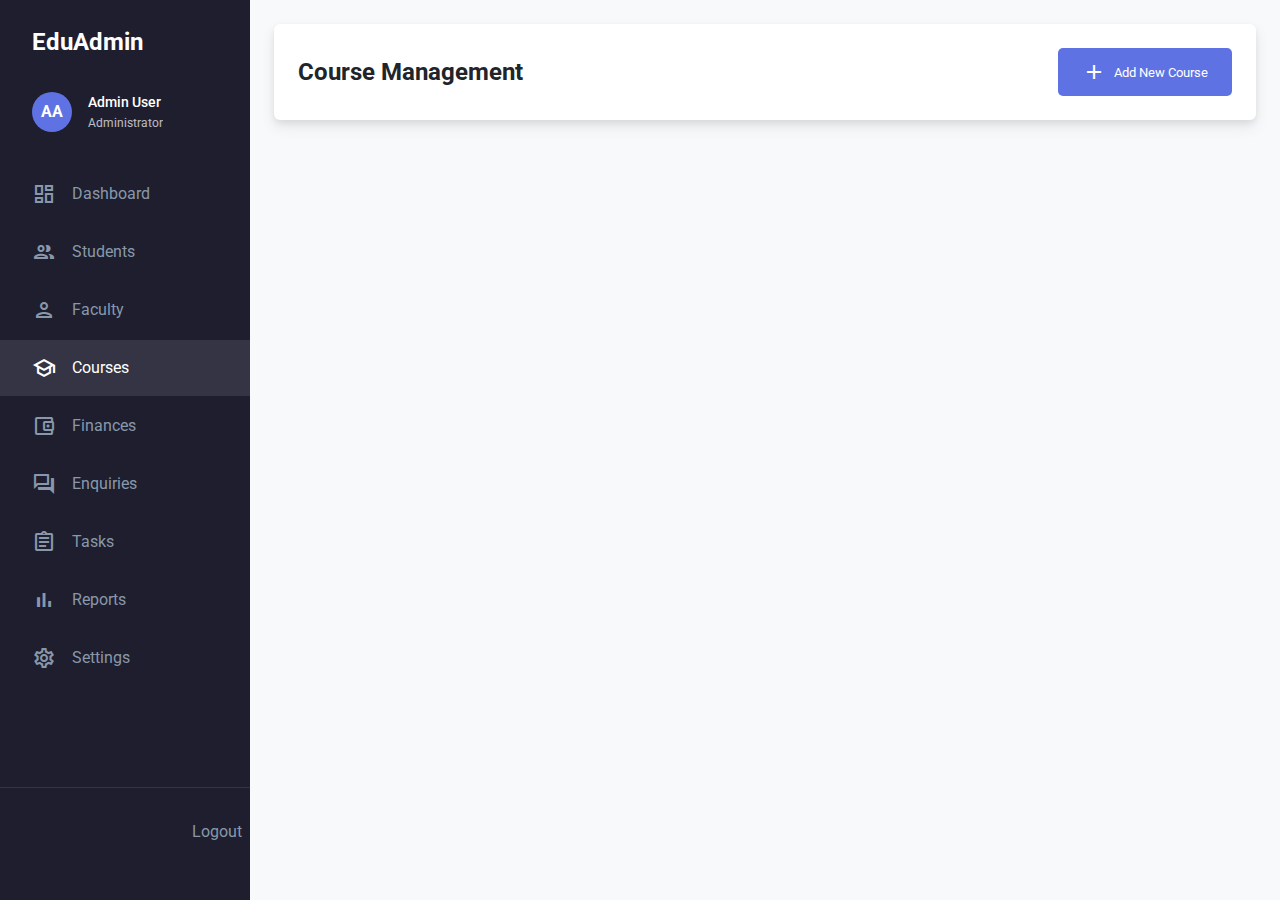
<file: courses.html>
<!DOCTYPE html>
<html lang="en">
<head>
  <meta charset="UTF-8" />
  <meta name="viewport" content="width=device-width, initial-scale=1.0" />
  <title>Course Management | Institute Management System</title>
  <link href="https://fonts.googleapis.com/css2?family=Roboto:wght@400;700&display=swap" rel="stylesheet">
  <link href="https://fonts.googleapis.com/icon?family=Material+Icons+Outlined" rel="stylesheet">
  <link rel="stylesheet" href="style.css">
  <link rel="stylesheet" href="courses.css">
</head>
<body>
  
  <div class="app-container">
   <!-- Sidebar Navigation -->
   <nav class="sidebar" id="sidebar">
    <div class="sidebar-header">
      <h1 class="logo">EduAdmin</h1>
      <span class="material-icons-outlined close-sidebar" id="close-sidebar">close</span>
    </div>
    <div class="user-profile">
      <div class="avatar">
        <span>AA</span>
      </div>
      <div class="user-info">
        <h3>Admin User</h3>
        <p>Administrator</p>
      </div>
    </div>
    <ul class="nav-links">
      <li>
        <a href="index.html">
          <span class="material-icons-outlined">dashboard</span>
          <span>Dashboard</span>
        </a>
      </li>
      <li>
        <a href="students.html">
          <span class="material-icons-outlined">people</span>
          <span>Students</span>
        </a>
      </li>
      <li>
        <a href="faculty.html">
          <span class="material-icons-outlined">person</span>
          <span>Faculty</span>
        </a>
      </li>
      <li class="active">
        <a href="courses.html">
          <span class="material-icons-outlined">school</span>
          <span>Courses</span>
        </a>
      </li>
      <li>
        <a href="finances.html">
          <span class="material-icons-outlined">account_balance_wallet</span>
          <span>Finances</span>
        </a>
      </li>
      <li>
        <a href="enquiries.html">
          <span class="material-icons-outlined">question_answer</span>
          <span>Enquiries</span>
        </a>
      </li>
      <li>
        <a href="tasks.html">
          <span class="material-icons-outlined">assignment</span>
          <span>Tasks</span>
        </a>
      </li>
      <li>
        <a href="reports.html">
          <span class="material-icons-outlined">bar_chart</span>
          <span>Reports</span>
        </a>
      </li>
      <li>
        <a href="settings.html">
          <span class="material-icons-outlined">settings</span>
          <span>Settings</span>
        </a>
      </li>
    </ul>
    <div class="sidebar-footer">
      <a href="#" id="logout-btn">
        <span class="material-icons-outlined">logout</span>
        <span>Logout</span>
      </a>
    </div>
  </nav>


    <!-- Main Content -->
    <main class="main-content">
      <header class="top-header">
        <div class="left-section">
          <span class="material-icons-outlined menu-trigger" id="menu-trigger">menu</span>
          <h2>Course Management</h2>
        </div>
        <div class="right-section">
          <button class="add-course-btn">
            <span class="material-icons-outlined">add</span>
            Add New Course
          </button>
        </div>
      </header>

      <div class="courses-grid">
        <div class="course-card">
          <div class="course-header">
            <h3>Web Development</h3>
            <span class="badge active">Active</span>
          </div>
          <div class="course-details">
            <p><span class="material-icons-outlined">schedule</span> Duration: 3 months</p>
            <p><span class="material-icons-outlined">groups</span> Students: 45</p>
            <p><span class="material-icons-outlined">payments</span> Fee: ₹45,000</p>
          </div>
          <div class="course-actions">
            <button class="edit-btn"><span class="material-icons-outlined">edit</span></button>
            <button class="delete-btn"><span class="material-icons-outlined">delete</span></button>
          </div>
        </div>

        <!-- More course cards... -->
      </div>
        <!-- Add Course Form (Initially Hidden) -->
        <div class="add-course-form-container" style="display: none;">
          <form class="add-course-form">
            <h3>Add New Course</h3>
            <label>
              Course Name:
              <input type="text" id="course-name" required>
            </label>
            <label>
              Duration:
              <input type="text" id="course-duration" required>
            </label>
            <label>
              Fee:
              <input type="number" id="course-fee" required>
            </label>
            <label>
              Status:
              <select id="course-status">
                <option value="Active">Active</option>
                <option value="Inactive">Inactive</option>
              </select>
            </label>
            <div class="form-buttons">
              <button type="submit" class="save-course-btn">Save</button>
              <button type="button" class="cancel-course-btn">Cancel</button>
            </div>
          </form>
        </div>
  
    </main>
  </div>

  <script type="module" src="main.js"></script>
  <script type="module" src="courses.js"></script>
</body>
</html>
</file>
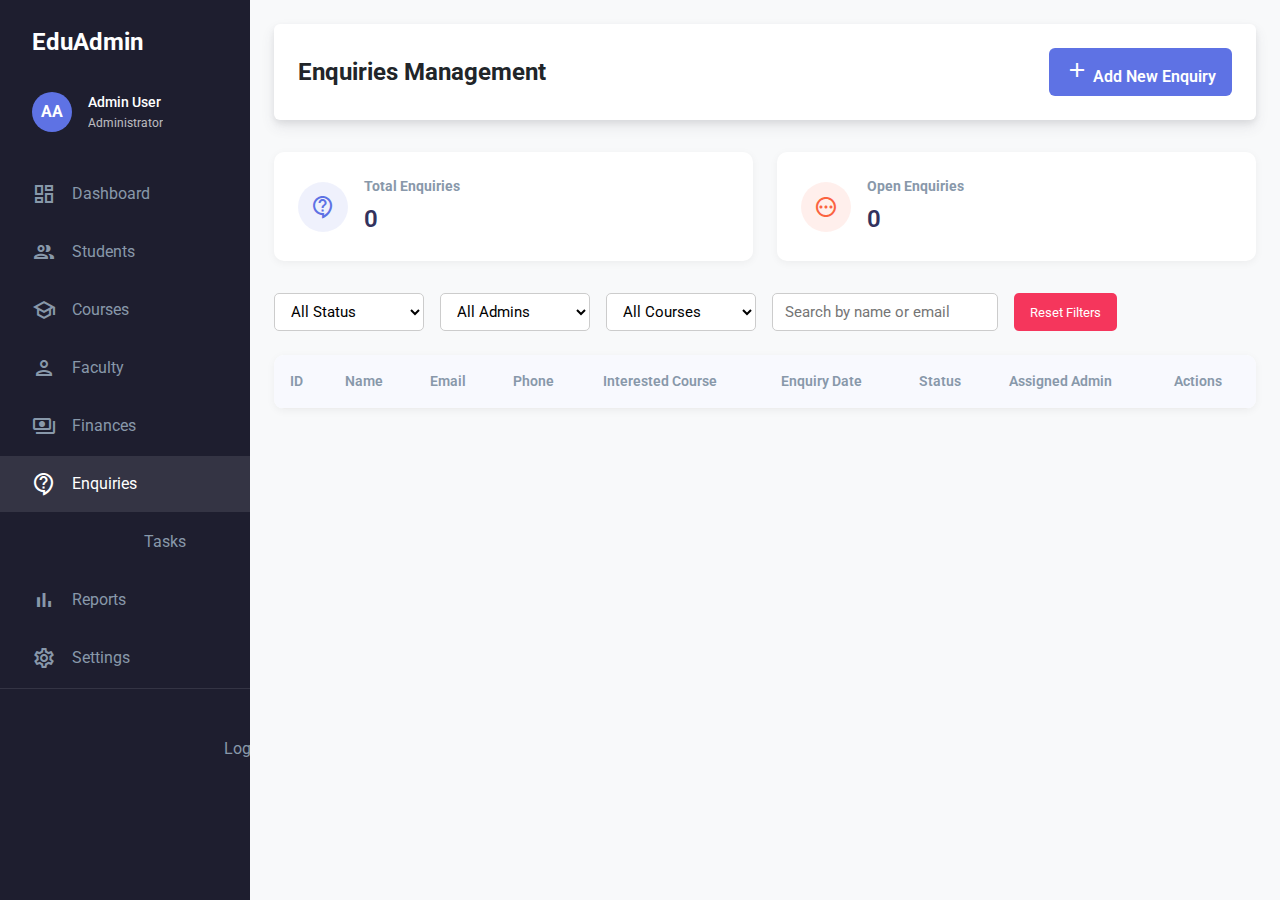
<file: enquiries.html>
<!DOCTYPE html>
<html lang="en">
<head>
  <meta charset="UTF-8" />
  <meta name="viewport" content="width=device-width, initial-scale=1.0" />
  <title>Enquiries Management | Institute Management System</title>
  <link href="https://fonts.googleapis.com/css2?family=Roboto:wght@400;500;700&display=swap" rel="stylesheet">
  <link href="https://fonts.googleapis.com/icon?family=Material+Icons+Outlined" rel="stylesheet">
  <link rel="stylesheet" href="style.css">
  <link rel="stylesheet" href="enquiries.css">
  <link rel="stylesheet" href="profile.css">
</head>
<body>
  <div class="app-container">
    <!-- Sidebar -->
    <nav class="sidebar" id="sidebar">
      <div class="sidebar-header">
        <h1 class="logo">EduAdmin</h1>
        <span class="material-icons-outlined close-sidebar" id="close-sidebar">close</span>
      </div>
      <div class="user-profile">
        <div class="avatar"><span>AA</span></div>
        <div class="user-info">
          <h3>Admin User</h3>
          <p>Administrator</p>
        </div>
      </div>
      <ul class="nav-links">
        <li><a href="index.html"><span class="material-icons-outlined">dashboard</span> Dashboard</a></li>
        <li><a href="students.html"><span class="material-icons-outlined">people</span> Students</a></li>
        <li><a href="courses.html"><span class="material-icons-outlined">school</span> Courses</a></li>
        <li><a href="faculty.html"><span class="material-icons-outlined">person</span> Faculty</a></li>
        <li><a href="finances.html"><span class="material-icons-outlined">payments</span> Finances</a></li>
        <li class="active"><a href="enquiries.html"><span class="material-icons-outlined">contact_support</span> Enquiries</a></li>
        <li><a href="tasks.html"><span class="material-icons-outlined">task</span> Tasks</a></li>
        <li><a href="reports.html"><span class="material-icons-outlined">bar_chart</span> Reports</a></li>
        <li><a href="settings.html"><span class="material-icons-outlined">settings</span> Settings</a></li>
         <div class="sidebar-footer">
    <a href="#" id="logout-btn">
      <span class="material-icons-outlined">logout</span>
      <span>Logout</span>
    </a>
  </div>
      </ul>
    </nav>

    <!-- Main Content -->
    <main class="main-content">
      <header class="top-header">
        <div class="left-section">
          <span class="material-icons-outlined menu-trigger" id="menu-trigger">menu</span>
          <h2>Enquiries Management</h2>
        </div>
        <div class="right-section">
          <button class="btn btn-primary add-enquiry-btn">
            <span class="material-icons-outlined">add</span>
            Add New Enquiry
          </button>
        </div>
      </header>

      <!-- Summary Cards -->
      <div class="summary-cards">
        <div class="summary-card total-enquiries">
          <div class="icon"><span class="material-icons-outlined">contact_support</span></div>
          <div class="details">
            <h3>Total Enquiries</h3>
            <p id="totalEnquiries">0</p>
          </div>
        </div>
        <div class="summary-card open-enquiries">
          <div class="icon"><span class="material-icons-outlined">pending</span></div>
          <div class="details">
            <h3>Open Enquiries</h3>
            <p id="openEnquiries">0</p>
          </div>
        </div>
      </div>

      <!-- Enquiries Section -->
      <div id="enquiriesSection">
        <!-- Filters -->
        <div class="filter-section">
          <select id="statusFilter" class="filter-select">
            <option value="">All Status</option>
            <option value="Open">Open</option>
            <option value="Closed">Closed</option>
          </select>
          <select id="adminFilter" class="filter-select"><option value="">All Admins</option></select>
          <select id="courseFilter" class="filter-select"><option value="">All Courses</option></select>
          <input type="text" id="searchInput" class="filter-input" placeholder="Search by name or email" />
          <button id="resetFiltersBtn" class="filter-reset-btn">Reset Filters</button>
        </div>

        <!-- Table -->
        <div class="enquiries-table">
          <table>
            <thead>
              <tr>
                <th>ID</th><th>Name</th><th>Email</th><th>Phone</th><th>Interested Course</th>
                <th>Enquiry Date</th><th>Status</th><th>Assigned Admin</th><th>Actions</th>
              </tr>
            </thead>
            <tbody id="enquiriesTableBody"></tbody>
          </table>
        </div>

        <!-- Modal -->
        <div class="modal" id="enquiryModal">
          <div class="modal-content">
            <div class="modal-header">
              <h3 id="modalTitle">Add New Enquiry</h3>
              <span class="material-icons-outlined modal-close">close</span>
            </div>
            <form id="enquiryForm" class="enquiry-form">
              <div class="form-row">
                <div class="form-group"><label>Full Name</label><input type="text" id="fullName" required></div>
                <div class="form-group"><label>Email</label><input type="email" id="email" required></div>
              </div>
              <div class="form-row">
                <div class="form-group"><label>Phone</label><input type="tel" id="phone" required></div>
                <div class="form-group"><label>Interested Course</label><select id="course" required></select></div>
              </div>
              <div class="form-row">
                <div class="form-group"><label>Enquiry Date</label><input type="date" id="enquiryDate" required></div>
                <div class="form-group"><label>Status</label><select id="status" required>
                  <option value="Open">Open</option><option value="Closed">Closed</option></select></div>
              </div>
              <div class="form-row">
                <div class="form-group"><label>Assigned Admin</label><select id="assignedAdmin" required></select></div>
              </div>
              <button type="submit" class="btn btn-primary">Save Enquiry</button>
            </form>
          </div>
        </div>

        <div id="toast" class="toast"></div>
      </div>

      <!-- Inline Profile Section -->
      <div id="embeddedProfile" class="profile-container" style="display: none;"></div>
    </main>
  </div>

  <!-- Scripts -->
  <script type="module" src="main.js"></script>
  <script type="module" src="enquiries.js"></script>
</body>
</html>
</file>
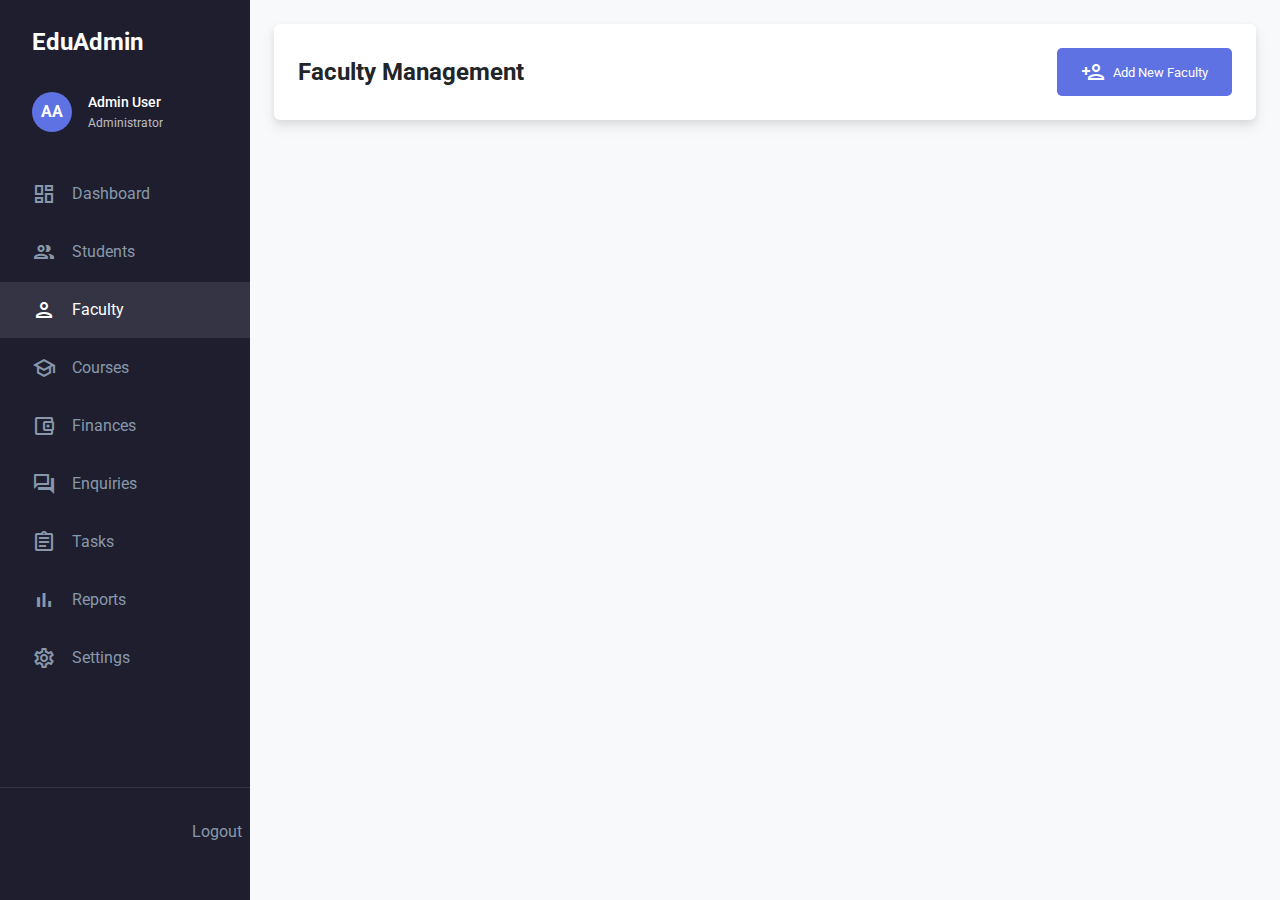
<file: faculty.html>
<!DOCTYPE html>
<html lang="en">
<head>
  <meta charset="UTF-8" />
  <meta name="viewport" content="width=device-width, initial-scale=1.0" />
  <title>Faculty Management | Institute Management System</title>
  <link href="https://fonts.googleapis.com/css2?family=Roboto:wght@400;700&display=swap" rel="stylesheet">
  <link href="https://fonts.googleapis.com/icon?family=Material+Icons+Outlined" rel="stylesheet">
  <link rel="stylesheet" href="style.css">
  <link rel="stylesheet" href="faculty.css">
</head>
<body>
  <div class="app-container">
   <!-- Sidebar Navigation -->
   <nav class="sidebar" id="sidebar">
    <div class="sidebar-header">
      <h1 class="logo">EduAdmin</h1>
      <span class="material-icons-outlined close-sidebar" id="close-sidebar">close</span>
    </div>
    <div class="user-profile">
      <div class="avatar">
        <span>AA</span>
      </div>
      <div class="user-info">
        <h3>Admin User</h3>
        <p>Administrator</p>
      </div>
    </div>
    <ul class="nav-links">
      <li>
        <a href="index.html">
          <span class="material-icons-outlined">dashboard</span>
          <span>Dashboard</span>
        </a>
      </li>
      <li>
        <a href="students.html">
          <span class="material-icons-outlined">people</span>
          <span>Students</span>
        </a>
      </li>
      <li class="active">
        <a href="faculty.html">
          <span class="material-icons-outlined">person</span>
          <span>Faculty</span>
        </a>
      </li>
      <li>
        <a href="courses.html">
          <span class="material-icons-outlined">school</span>
          <span>Courses</span>
        </a>
      </li>
      <li>
        <a href="finances.html">
          <span class="material-icons-outlined">account_balance_wallet</span>
          <span>Finances</span>
        </a>
      </li>
      <li>
        <a href="enquiries.html">
          <span class="material-icons-outlined">question_answer</span>
          <span>Enquiries</span>
        </a>
      </li>
      <li>
        <a href="tasks.html">
          <span class="material-icons-outlined">assignment</span>
          <span>Tasks</span>
        </a>
      </li>
      <li>
        <a href="reports.html">
          <span class="material-icons-outlined">bar_chart</span>
          <span>Reports</span>
        </a>
      </li>
      <li>
        <a href="settings.html">
          <span class="material-icons-outlined">settings</span>
          <span>Settings</span>
        </a>
      </li>
    </ul>
    <div class="sidebar-footer">
      <a href="#" id="logout-btn">
        <span class="material-icons-outlined">logout</span>
        <span>Logout</span>
      </a>
    </div>
  </nav>


    <!-- Main Content -->
    <main class="main-content">
      <header class="top-header">
        <div class="left-section">
          <span class="material-icons-outlined menu-trigger" id="menu-trigger">menu</span>
          <h2>Faculty Management</h2>
        </div>
        <div class="right-section">
          <button class="add-faculty-btn">
            <span class="material-icons-outlined">person_add</span>
            Add New Faculty
          </button>
        </div>
      </header>

      <div class="faculty-grid">
        <div class="faculty-card">
          <div class="faculty-avatar">PS</div>
          <div class="faculty-info">
            <h3>Priya Sharma</h3>
            <p class="designation">Senior Web Developer</p>
            <div class="stats">
              <div class="stat">
                <span class="label">Students</span>
                <span class="value">45</span>
              </div>
              <div class="stat">
                <span class="label">Courses</span>
                <span class="value">3</span>
              </div>
              <div class="stat">
                <span class="label">Rating</span>
                <span class="value">4.8</span>
              </div>
            </div>
          </div>
          <div class="faculty-actions">
            <button class="view-btn"><span class="material-icons-outlined">visibility</span></button>
            <button class="edit-btn"><span class="material-icons-outlined">edit</span></button>
            <button class="delete-btn"><span class="material-icons-outlined">delete</span></button>
          </div>
        </div>

        <!-- More faculty cards... -->
      </div>
    </main>
  </div>
  <!-- Faculty Form Modal -->
<div id="facultyModal" class="modal">
  <div class="modal-content">
    <span class="close-modal" id="closeModal">&times;</span>
    <h2>Add New Faculty</h2>
    <form id="facultyForm">
      <input type="text" id="facultyName" placeholder="Full Name" required />
      <input type="text" id="facultyDesignation" placeholder="Designation" required />
      <input type="number" id="facultyStudents" placeholder="No. of Students" required />
      <input type="number" id="facultyCourses" placeholder="No. of Courses" required />
      <input type="number" step="0.1" max="5" id="facultyRating" placeholder="Rating (max 5)" required />
      <button type="submit">Add Faculty</button>
    </form>
  </div>
</div>

  <script type="module" src="main.js"></script>
  <script type="module" src="faculty.js"></script>
</body>
</html>
</file>
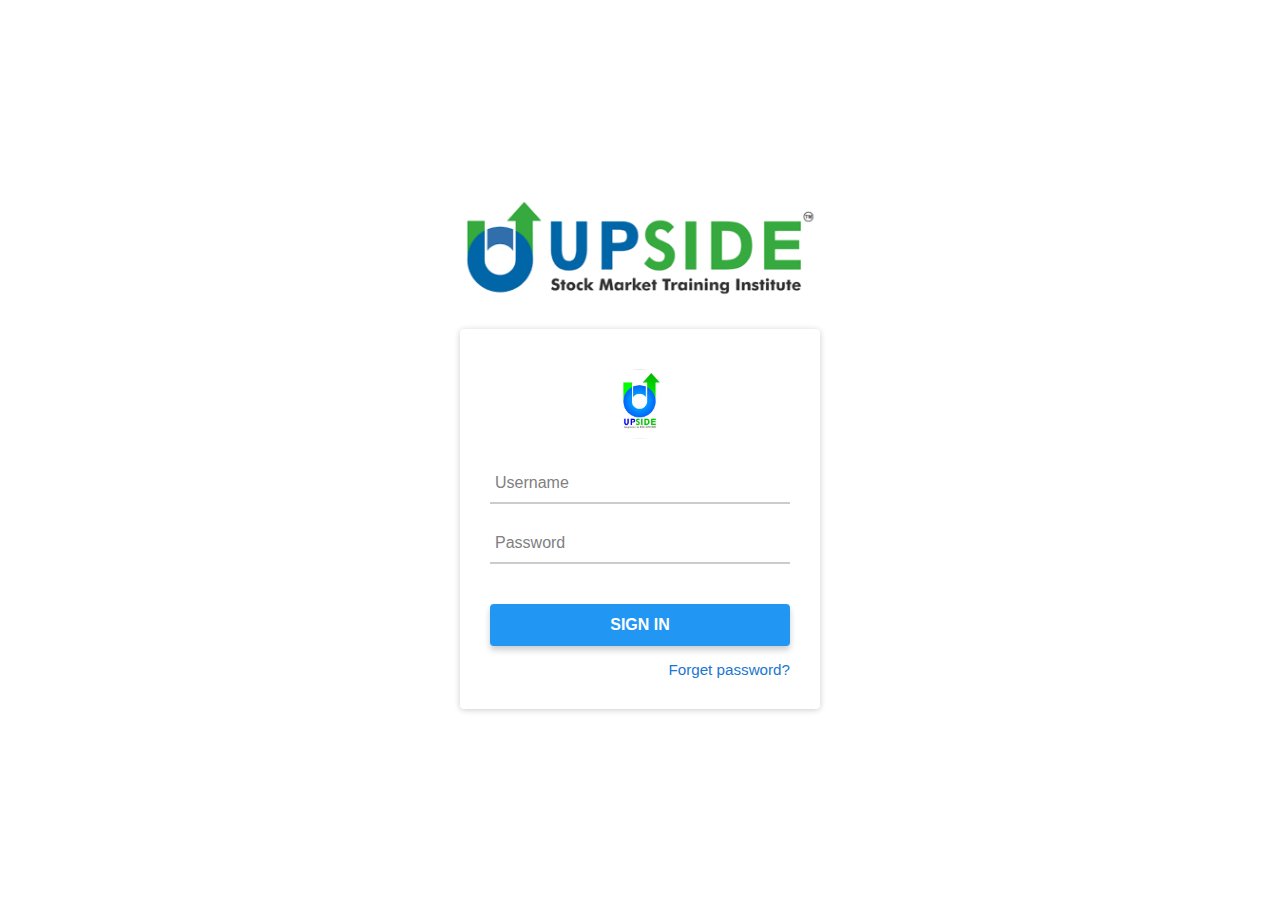
<file: Login.html>
<!DOCTYPE html>
<html lang="en">
<head>
  <meta charset="UTF-8" />
  <meta name="viewport" content="width=device-width, initial-scale=1.0"/>
  <title>Login Page</title>
  <link rel="stylesheet" href="Login.css"/>
</head>
<body>
  <div class="container">
    <img src="Login Upperside.png" alt="Logo" class="logo" />

    <div class="login-box">
      <img src="Upside logo.jpg" alt="Avatar" class="avatar" />

      <div class="input-container">
        <input type="text" id="username" placeholder=" " required />
        <label for="username">Username</label>
        <span class="underline"></span>
      </div>
      
      <div class="input-container">
        <input type="password" id="password" placeholder=" " required />
        <label for="password">Password</label>
        <span class="underline"></span>
      </div>
      
      <button onclick="signIn()">SIGN IN</button>
      <a href="#" class="forgot">Forget password?</a>
    </div>
  </div>

  <script>
    function signIn() {
  const username = document.getElementById('username').value;
  const password = document.getElementById('password').value;

  if (username && password) {
    alert(`Signed in as ${username}`);
  } else {
    alert("Please enter both username and password.");
  }
}
  </script>
</body>
</html>
</file>
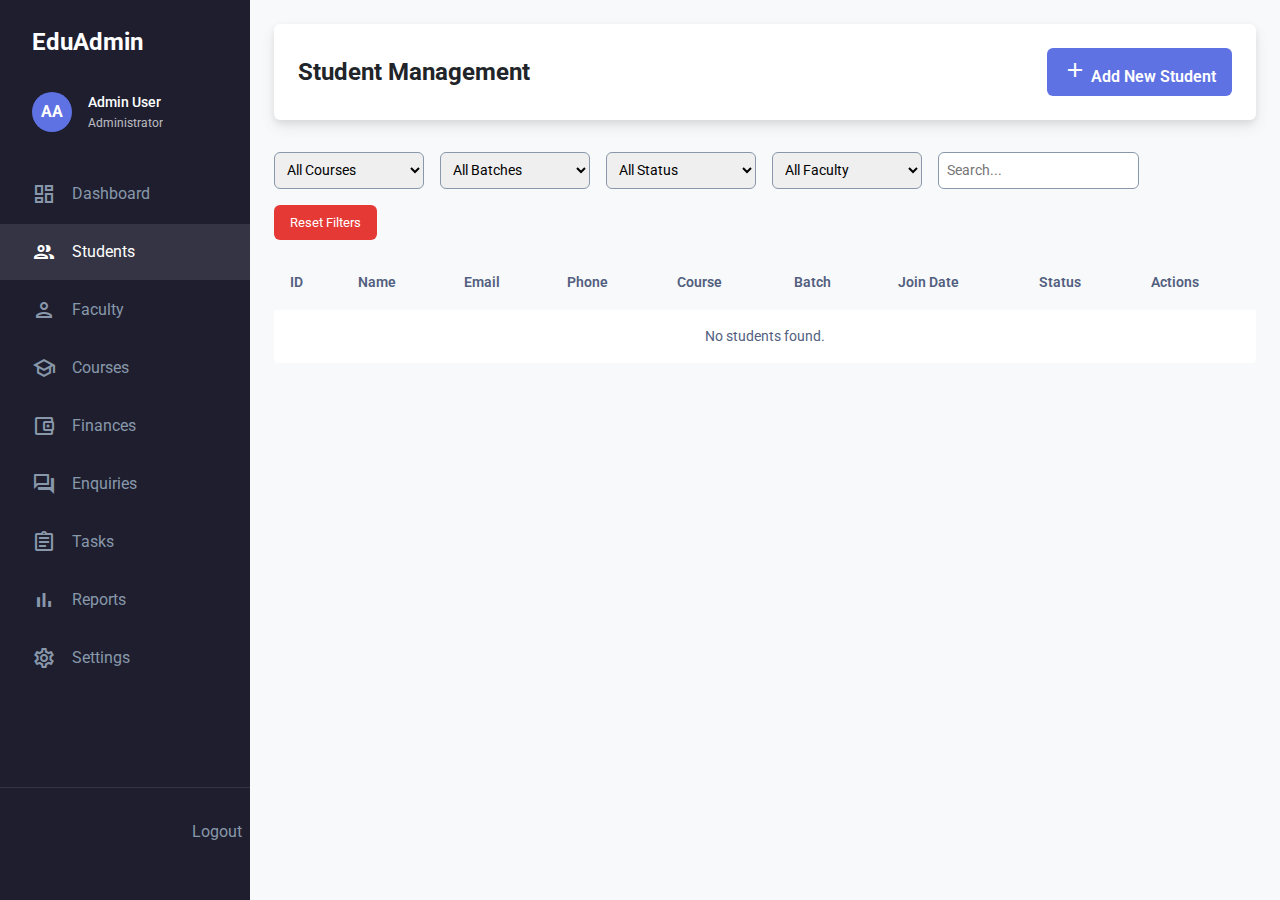
<file: students.html>
<!DOCTYPE html>
<html lang="en">
<head>
  <meta charset="UTF-8" />
  <meta name="viewport" content="width=device-width, initial-scale=1.0" />
  <title>Students | Institute Management System</title>
  <link href="https://fonts.googleapis.com/css2?family=Roboto:wght@400;700&display=swap" rel="stylesheet">
  <link href="https://fonts.googleapis.com/icon?family=Material+Icons+Outlined" rel="stylesheet">
  <link rel="stylesheet" href="style.css">
  <link rel="stylesheet" href="students.css">
</head>
<body>
  <div class="app-container">
  <!-- Sidebar Navigation -->
  <nav class="sidebar" id="sidebar">
    <div class="sidebar-header">
      <h1 class="logo">EduAdmin</h1>
      <span class="material-icons-outlined close-sidebar" id="close-sidebar">close</span>
    </div>
    <div class="user-profile">
      <div class="avatar">
        <span>AA</span>
      </div>
      <div class="user-info">
        <h3>Admin User</h3>
        <p>Administrator</p>
      </div>
    </div>
    <ul class="nav-links">
      <li>
        <a href="index.html">
          <span class="material-icons-outlined">dashboard</span>
          <span>Dashboard</span>
        </a>
      </li>
      <li class="active">
        <a href="students.html">
          <span class="material-icons-outlined">people</span>
          <span>Students</span>
        </a>
      </li>
      <li>
        <a href="faculty.html">
          <span class="material-icons-outlined">person</span>
          <span>Faculty</span>
        </a>
      </li>
      <li>
        <a href="courses.html">
          <span class="material-icons-outlined">school</span>
          <span>Courses</span>
        </a>
      </li>
      <li>
        <a href="finances.html">
          <span class="material-icons-outlined">account_balance_wallet</span>
          <span>Finances</span>
        </a>
      </li>
      <li>
        <a href="enquiries.html">
          <span class="material-icons-outlined">question_answer</span>
          <span>Enquiries</span>
        </a>
      </li>
      <li>
        <a href="tasks.html">
          <span class="material-icons-outlined">assignment</span>
          <span>Tasks</span>
        </a>
      </li>
      <li>
        <a href="reports.html">
          <span class="material-icons-outlined">bar_chart</span>
          <span>Reports</span>
        </a>
      </li>
      <li>
        <a href="settings.html">
          <span class="material-icons-outlined">settings</span>
          <span>Settings</span>
        </a>
      </li>
    </ul>
    <div class="sidebar-footer">
      <a href="#" id="logout-btn">
        <span class="material-icons-outlined">logout</span>
        <span>Logout</span>
      </a>
    </div>
  </nav>


   <!-- Main Content -->
   <main class="main-content">
    <header class="top-header">
      <div class="left-section">
        <span class="material-icons-outlined menu-trigger" id="menu-trigger">menu</span>
        <h2>Student Management</h2>
      </div>
      <div class="right-section">
        <!-- <div class="search-box">
          <input type="text" id="searchInput" placeholder="Search students...">
          <span class="material-icons-outlined">search</span>
        </div> -->
        <button class="btn btn-primary add-student-btn">
          <span class="material-icons-outlined">add</span>
          Add New Student
        </button>
      </div>
    </header>
    <div class="filter-section">
     <select id="courseFilter" class="filter-select"></select>
    
      <select id="batchFilter" class="filter-select">
        <option value="">All Batches</option>
        <option value="Morning">Morning</option>
        <option value="Afternoon">Afternoon</option>
        <option value="Evening">Evening</option>
      </select>
    
      <select id="statusFilter" class="filter-select">
        <option value="">All Status</option>
        <option value="active">Active</option>
        <option value="inactive">Inactive</option>
      </select>
    
      <input type="text" id="searchInput" placeholder="Search..." class="filter-select" />
    
      <button id="resetFiltersBtn" class="filter-reset-btn">Reset Filters</button>
    </div>
    
      <!-- Students Table -->
      <div class="students-table">
        <table>
          <thead>
            <tr>
              <th>ID</th>
              <th>Name</th>
              <th>Email</th>
              <th>Phone</th>
              <th>Course</th>
              <th>Batch</th>
              <th>Join Date</th>
              <th>Status</th>
              <th>Actions</th>
            </tr>
          </thead>
          <tbody>
            <!-- Students will be dynamically added here -->
          </tbody>
        </table>
      </div>

      <!-- Add Student Modal -->
      <div class="modal">
        <div class="modal-content">
          <div class="modal-header">
            <h3>Add New Student</h3>
            <span class="material-icons-outlined modal-close">close</span>
          </div>
          <form id="studentForm" class="student-form">
            <div class="form-row">
              <div class="form-group">
                <label for="studentName">Full Name</label>
                <input type="text" id="studentName" class="form-control" required>
              </div>
              <div class="form-group">
                <label for="studentEmail">Email</label>
                <input type="email" id="studentEmail" class="form-control" required>
              </div>
            </div>

            <div class="form-row">
              <div class="form-group">
                <label for="studentPhone">Phone</label>
                <input type="tel" id="studentPhone" class="form-control" required maxlength="10" />

              </div>
              <div class="form-group">
                <label for="studentCourse">Course</label>
                <select id="courseDropdown" class="form-control" required>
  <option value="">-- Select Course --</option>
</select>

              </div>
            </div>

            <div class="form-row">
              <div class="form-group">
                <label for="studentBatch">Batch</label>
                <select id="studentBatch" class="form-control" required>
                  <option value="">Select Batch</option>
                  <option value="Morning">Morning</option>
                  <option value="Afternoon">Afternoon</option>
                  <option value="Evening">Evening</option>
                </select>
              </div>
              <div class="form-group">
                <label for="joinDate">Join Date</label>
                <input type="date" id="joinDate" class="form-control" required>
              </div>
            </div>

            <div class="form-row">
              <div class="form-group">
                <label for="studentStatus">Status</label>
                <select id="studentStatus" class="form-control" required>
                  <option value="active">Active</option>
                  <option value="inactive">Inactive</option>
                </select>
              </div>
            </div>
            <div class form-row>
              <div class="form-group">
                <label for ="Faculty">Assign Faculty</label>
                <select id="facultyDropdown" class="form-control" required>
                  <option value="">-- Select Faculty --</option>
                </select>
              </div>
              <br>
              <button type="submit" class="btn btn-primary">Add Student</button>
              <br>
          </form>
        </div>
      </div>
    </main>
  </div>

 <script type="module" src="main.js"></script>
<script type="module" src="students.js"></script>
<!-- Toast Notification -->
<div id="toast" class="toast"></div>

</body>
</html>
</file>
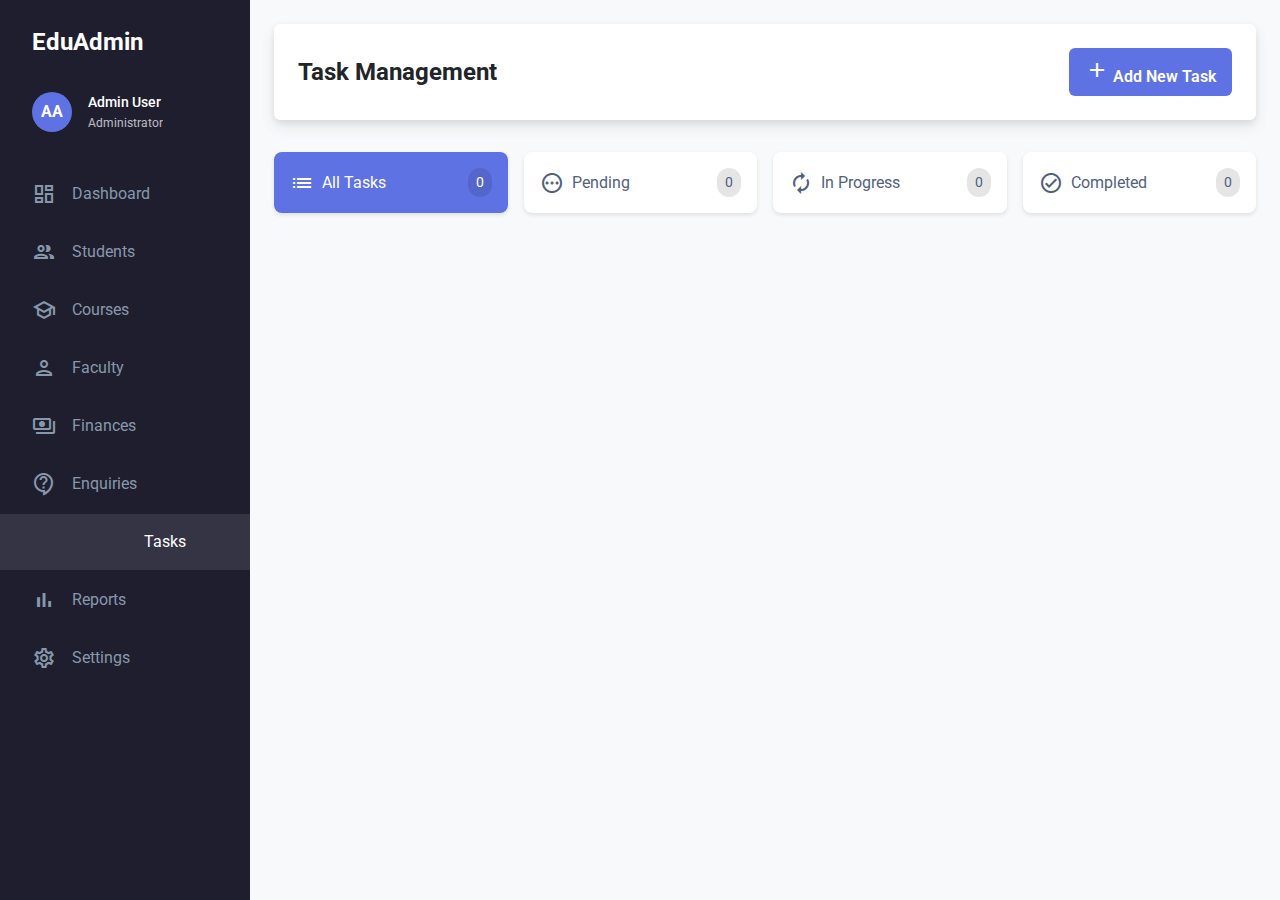
<file: tasks.html>
<!DOCTYPE html>
<html lang="en">
<head>
  <meta charset="UTF-8" />
  <meta name="viewport" content="width=device-width, initial-scale=1.0" />
  <title>Tasks | Institute Management System</title>
  <link href="https://fonts.googleapis.com/css2?family=Roboto:wght@400;500;700&display=swap" rel="stylesheet">
  <link href="https://fonts.googleapis.com/icon?family=Material+Icons+Outlined" rel="stylesheet">
  <link rel="stylesheet" href="style.css">
  <link rel="stylesheet" href="tasks.css">
</head>
<body>
  <div class="app-container">
    <!-- Sidebar Navigation -->
    <nav class="sidebar" id="sidebar">
      <div class="sidebar-header">
        <h1 class="logo">EduAdmin</h1>
        <span class="material-icons-outlined close-sidebar" id="close-sidebar">close</span>
      </div>
      <div class="user-profile">
        <div class="avatar">
          <span>AA</span>
        </div>
        <div class="user-info">
          <h3>Admin User</h3>
          <p>Administrator</p>
        </div>
      </div>
      <ul class="nav-links">
        <li><a href="index.html"><span class="material-icons-outlined">dashboard</span> Dashboard</a></li>
        <li><a href="students.html"><span class="material-icons-outlined">people</span> Students</a></li>
        <li><a href="courses.html"><span class="material-icons-outlined">school</span> Courses</a></li>
        <li><a href="faculty.html"><span class="material-icons-outlined">person</span> Faculty</a></li>
        <li><a href="finances.html"><span class="material-icons-outlined">payments</span> Finances</a></li>
        <li><a href="enquiries.html"><span class="material-icons-outlined">contact_support</span> Enquiries</a></li>
        <li class="active"><a href="tasks.html"><span class="material-icons-outlined">task</span> Tasks</a></li>
        <li><a href="reports.html"><span class="material-icons-outlined">bar_chart</span> Reports</a></li>
        <li><a href="settings.html"><span class="material-icons-outlined">settings</span> Settings</a></li>
      </ul>
    </nav>

    <!-- Main Content -->
    <main class="main-content">
      <header class="top-header">
        <div class="left-section">
          <span class="material-icons-outlined menu-trigger" id="menu-trigger">menu</span>
          <h2>Task Management</h2>
        </div>
        <div class="right-section">
          <button class="btn btn-primary add-task-btn">
            <span class="material-icons-outlined">add</span>
            Add New Task
          </button>
        </div>
      </header>

      <!-- Task Categories -->
      <div class="task-categories">
        <div class="category all active">
          <span class="material-icons-outlined">list</span>
          <span>All Tasks</span>
          <span class="count">0</span>
        </div>
        <div class="category pending">
          <span class="material-icons-outlined">pending</span>
          <span>Pending</span>
          <span class="count">0</span>
        </div>
        <div class="category in-progress">
          <span class="material-icons-outlined">autorenew</span>
          <span>In Progress</span>
          <span class="count">0</span>
        </div>
        <div class="category completed">
          <span class="material-icons-outlined">check_circle</span>
          <span>Completed</span>
          <span class="count">0</span>
        </div>
      </div>

      <!-- Task List -->
      <div class="task-list" id="taskList">
        <!-- Tasks will be added here dynamically -->
      </div>

      <!-- Add/Edit Task Modal -->
      <div class="modal" id="taskModal">
        <div class="modal-content">
          <div class="modal-header">
            <h3 id="modalTitle">Add New Task</h3>
            <span class="material-icons-outlined modal-close">close</span>
          </div>
          <form id="taskForm" class="task-form">
            <div class="form-group">
              <label for="taskTitle">Task Title</label>
              <input type="text" id="taskTitle" class="form-control" required>
            </div>

            <div class="form-group">
              <label for="taskDescription">Description</label>
              <textarea id="taskDescription" class="form-control" rows="3" required></textarea>
            </div>

            <div class="form-row">
              <div class="form-group">
                <label for="dueDate">Due Date</label>
                <input type="date" id="dueDate" class="form-control" required>
              </div>
              <div class="form-group">
                <label for="priority">Priority</label>
                <select id="priority" class="form-control" required>
                  <option value="low">Low</option>
                  <option value="medium">Medium</option>
                  <option value="high">High</option>
                </select>
              </div>
            </div>

            <div class="form-row">
              <div class="form-group">
                <label for="assignedTo">Assigned To</label>
                <select id="assignedTo" class="form-control" required>
                  <option value="">Select Staff</option>
                  <option value="John Doe">John Doe</option>
                  <option value="Jane Smith">Jane Smith</option>
                </select>
              </div>
              <div class="form-group">
                <label for="status">Status</label>
                <select id="status" class="form-control" required>
                  <option value="pending">Pending</option>
                  <option value="in-progress">In Progress</option>
                  <option value="completed">Completed</option>
                </select>
              </div>
            </div>

            <button type="submit" class="btn btn-primary">Save Task</button>
          </form>
        </div>
      </div>

      <!-- Toast Notification -->
      <div id="toast" class="toast"></div>
    </main>
  </div>

  <script type="module" src="main.js"></script>
  <script type="module" src="tasks.js"></script>
</body>
</html>
</file>
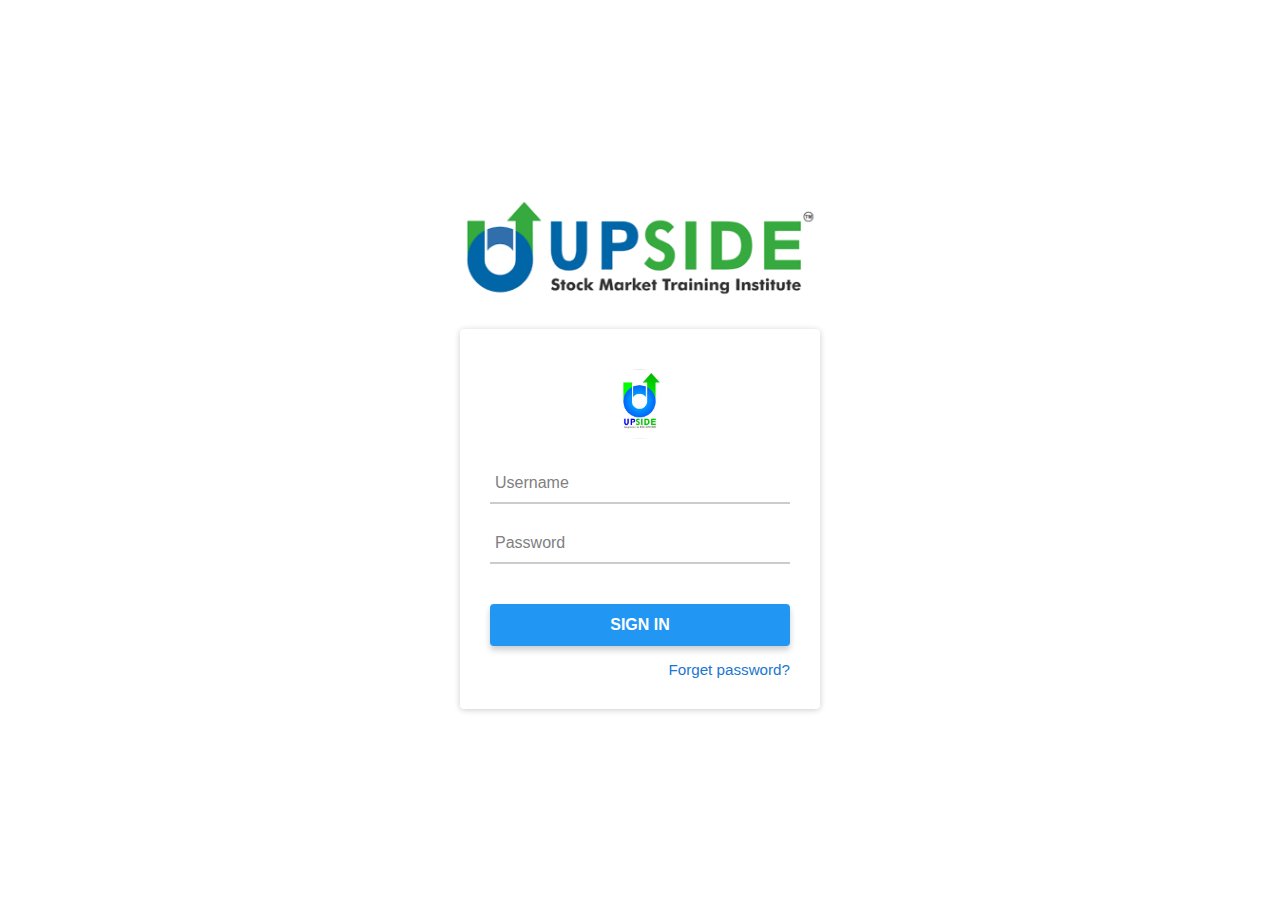
<file: user-management.html>
<!DOCTYPE html>
<html lang="en">
<head>
  <meta charset="UTF-8">
  <meta name="viewport" content="width=device-width, initial-scale=1">
  <title>User Management</title>
  <style>
    body {
      font-family: Arial, sans-serif;
      padding: 20px;
    }

    h2 {
      text-align: center;
    }

    p {
      text-align: center;
      font-size: 16px;
      color: #555;
    }

    table {
      width: 100%;
      border-collapse: collapse;
      margin-top: 20px;
    }

    th, td {
      padding: 12px;
      border: 1px solid #ddd;
      text-align: center;
    }

    th {
      background-color: #2196F3;
      color: white;
    }

    input, button {
      padding: 8px;
      margin: 5px;
    }

    .form-group {
      margin-top: 20px;
      display: flex;
      flex-wrap: wrap;
      gap: 10px;
      justify-content: center;
    }

    button {
      cursor: pointer;
      background-color: #2196F3;
      color: white;
      border: none;
      border-radius: 4px;
      transition: background-color 0.3s ease;
    }

    button:hover {
      background-color: #1976D2;
    }

    .logout {
      float: right;
      margin-top: -40px;
    }
  </style>
</head>
<body>

  <!-- 🔐 Admin Access Check -->
  <script>
    const loggedInUser = localStorage.getItem("loggedInUser");
    if (loggedInUser !== "admin") {
      alert("Access denied. Only admin can view this page.");
      window.location.href = "Login.html";
    }
  </script>

  <h2>User Management Panel</h2>
  <p>Logged in as: <strong id="adminUser"></strong></p>
  <button class="logout" onclick="logout()">Logout</button>

  <!-- Add User -->
  <div class="form-group">
    <input type="text" id="newUsername" placeholder="Username">
    <input type="password" id="newPassword" placeholder="Password">
    <button onclick="addUser()">Add User</button>
    <button onclick="clearAllUsers()">Delete All Users</button>
  </div>

  <!-- Users Table -->
  <table id="usersTable">
    <thead>
      <tr>
        <th>Username</th>
        <th>Password</th>
        <th>Action</th>
      </tr>
    </thead>
    <tbody>
      <!-- Users will be loaded here -->
    </tbody>
  </table>

  <script>
    // Show logged in user
    document.getElementById("adminUser").textContent = localStorage.getItem("loggedInUser");

    // Load users from localStorage
    function loadUsers() {
      const users = JSON.parse(localStorage.getItem("users")) || [];
      const tbody = document.querySelector("#usersTable tbody");
      tbody.innerHTML = "";

      users.forEach((user, index) => {
        const row = document.createElement("tr");

        row.innerHTML = `
          <td>${user.username}</td>
          <td>${user.password}</td>
          <td><button onclick="deleteUser(${index})">Delete</button></td>
        `;

        tbody.appendChild(row);
      });
    }

    // Add new user
    function addUser() {
      const username = document.getElementById("newUsername").value.trim();
      const password = document.getElementById("newPassword").value.trim();

      if (!username || !password) {
        alert("Please enter both username and password.");
        return;
      }

      let users = JSON.parse(localStorage.getItem("users")) || [];

      const userExists = users.some(u => u.username === username);
      if (userExists) {
        alert("Username already exists!");
        return;
      }

      users.push({ username, password });
      localStorage.setItem("users", JSON.stringify(users));

      document.getElementById("newUsername").value = "";
      document.getElementById("newPassword").value = "";
      loadUsers();
    }

    // Delete user
    function deleteUser(index) {
      let users = JSON.parse(localStorage.getItem("users")) || [];
      users.splice(index, 1);
      localStorage.setItem("users", JSON.stringify(users));
      loadUsers();
    }

    // Clear all users
    function clearAllUsers() {
      if (confirm("Are you sure you want to delete all users?")) {
        localStorage.removeItem("users");
        loadUsers();
      }
    }

    // Logout function
    function logout() {
      localStorage.removeItem("loggedInUser");
      window.location.href = "Login.html";
    }

    // Initial load
    loadUsers();
  </script>

</body>
</html>
</file>
<file: style.css>
/* Global Styles */
* {
  margin: 0;
  padding: 0;
  box-sizing: border-box;
  font-family: 'Roboto', sans-serif;
}

:root {
  /* Color Variables */
  --primary-color: #1e1e2f;
  --primary-light: #2d2d44;
  --secondary-color: #5e72e4;
  --secondary-light: #7a8cf8;
  --accent-color: #11cdef;
  --success-color: #2dce89;
  --warning-color: #fb6340;
  --danger-color: #f5365c;
  --info-color: #11cdef;
  
  /* Neutral Colors */
  --white: #ffffff;
  --light-gray: #f8f9fa;
  --medium-gray: #e9ecef;
  --gray: #8898aa;
  --dark-gray: #525f7f;
  --black: #212529;
  
  /* Shadow */
  --card-shadow: 0 7px 14px 0 rgba(65, 69, 88, 0.1), 0 3px 6px 0 rgba(0, 0, 0, 0.07);
  --hover-shadow: 0 14px 26px -12px rgba(65, 69, 88, 0.4), 0 4px 23px 0 rgba(0, 0, 0, 0.12), 0 8px 10px -5px rgba(65, 69, 88, 0.2);
  
  /* Spacing */
  --spacing-xs: 0.25rem;
  --spacing-sm: 0.5rem;
  --spacing-md: 1rem;
  --spacing-lg: 1.5rem;
  --spacing-xl: 2rem;
  --spacing-xxl: 3rem;
  
  /* Border Radius */
  --border-radius-sm: 0.25rem;
  --border-radius: 0.375rem;
  --border-radius-lg: 0.5rem;
  --border-radius-xl: 1rem;
  
  /* Transitions */
  --transition-speed: 0.3s;
  --transition-ease: cubic-bezier(0.4, 0, 0.2, 1);
}

body {
  background-color: var(--light-gray);
  color: var(--dark-gray);
  font-size: 16px;
  line-height: 1.5;
  min-height: 100vh;
}

.app-container {
  display: flex;
  min-height: 100vh;
  position: relative;
}

/* Utility Classes */
.badge {
  display: inline-block;
  padding: 0.35em 0.65em;
  font-size: 0.75em;
  font-weight: 700;
  line-height: 1;
  color: var(--white);
  text-align: center;
  white-space: nowrap;
  vertical-align: baseline;
  border-radius: 0.25rem;
}

.badge.income {
  background-color: var(--success-color);
}

.badge.expense {
  background-color: var(--danger-color);
}

.badge.completed {
  background-color: var(--success-color);
}

.badge.pending {
  background-color: var(--warning-color);
}

.badge.cancelled {
  background-color: var(--danger-color);
}

.badge.active {
  background-color: var(--success-color);
}

.badge.inactive {
  background-color: var(--gray);
}

.badge.on-hold {
  background-color: var(--warning-color);
}

.badge.paid {
  background-color: var(--success-color);
}

.badge.partial {
  background-color: var(--warning-color);
}

.badge.unpaid {
  background-color: var(--danger-color);
}

.status-badge {
  display: inline-block;
  padding: 6px 12px;
  border-radius: 20px;
  font-size: 12px;
  font-weight: 700;
  color: white;
}

.status-badge.active {
  background-color: var(--success-color);
}

.status-badge.inactive {
  background-color: var(--gray);
}

.status-badge.on-hold {
  background-color: var(--warning-color);
}

.status-badge.paid {
  background-color: var(--success-color);
}

.status-badge.partial {
  background-color: var(--warning-color);
}

.status-badge.unpaid {
  background-color: var(--danger-color);
}

/* Button Styles */
.primary-btn {
  background-color: var(--secondary-color);
  color: var(--white);
  border: none;
  border-radius: var(--border-radius);
  padding: 0.5rem 1rem;
  font-weight: 500;
  cursor: pointer;
  display: flex;
  align-items: center;
  gap: 0.5rem;
  transition: all var(--transition-speed) var(--transition-ease);
}

.primary-btn:hover {
  background-color: var(--secondary-light);
  box-shadow: var(--hover-shadow);
  transform: translateY(-1px);
}

.secondary-btn {
  background-color: var(--white);
  color: var(--secondary-color);
  border: 1px solid var(--secondary-color);
  border-radius: var(--border-radius);
  padding: 0.5rem 1rem;
  font-weight: 500;
  cursor: pointer;
  display: flex;
  align-items: center;
  gap: 0.5rem;
  transition: all var(--transition-speed) var(--transition-ease);
}

.secondary-btn:hover {
  background-color: var(--light-gray);
  border-color: var(--secondary-light);
  box-shadow: var(--card-shadow);
}

.icon-btn {
  background-color: transparent;
  color: var(--gray);
  border: none;
  border-radius: var(--border-radius);
  width: 36px;
  height: 36px;
  display: flex;
  align-items: center;
  justify-content: center;
  cursor: pointer;
  transition: all var(--transition-speed) var(--transition-ease);
}

.icon-btn:hover {
  background-color: var(--light-gray);
  color: var(--primary-color);
}

.filter-btn {
  background-color: var(--primary-color);
  color: var(--white);
  border: none;
  border-radius: var(--border-radius);
  padding: 0.5rem 1rem;
  font-weight: 500;
  cursor: pointer;
  display: flex;
  align-items: center;
  gap: 0.5rem;
  transition: all var(--transition-speed) var(--transition-ease);
}

.filter-btn:hover {
  background-color: var(--primary-light);
}

.pagination-btn {
  background-color: var(--white);
  color: var(--dark-gray);
  border: 1px solid var(--medium-gray);
  border-radius: var(--border-radius);
  width: 36px;
  height: 36px;
  display: flex;
  align-items: center;
  justify-content: center;
  cursor: pointer;
  transition: all var(--transition-speed) var(--transition-ease);
}

.pagination-btn:hover {
  background-color: var(--light-gray);
}

.pagination-btn.active {
  background-color: var(--secondary-color);
  color: var(--white);
  border-color: var(--secondary-color);
}

/* Sidebar Styles */
.sidebar {
  width: 250px;
  height: 100vh;
  background-color: var(--primary-color);
  color: var(--white);
  padding: var(--spacing-lg) 0;
  position: fixed;
  top: 0;
  left: 0;
  z-index: 100;
  transition: transform var(--transition-speed) var(--transition-ease);
  display: flex;
  flex-direction: column;
}

.sidebar-header {
  display: flex;
  justify-content: space-between;
  align-items: center;
  padding: 0 var(--spacing-xl);
  margin-bottom: var(--spacing-xl);
}

.logo {
  font-size: 1.5rem;
  font-weight: 700;
  color: var(--white);
}

.close-sidebar {
  display: none;
  cursor: pointer;
  font-size: 24px;
}

.user-profile {
  display: flex;
  align-items: center;
  gap: var(--spacing-md);
  padding: 0 var(--spacing-xl);
  margin-bottom: var(--spacing-xl);
}

.avatar {
  width: 40px;
  height: 40px;
  background-color: var(--secondary-color);
  border-radius: 50%;
  display: flex;
  align-items: center;
  justify-content: center;
  font-weight: 700;
}

.user-info h3 {
  font-size: 0.9rem;
  font-weight: 500;
}

.user-info p {
  font-size: 0.75rem;
  opacity: 0.7;
}

.nav-links {
  list-style: none;
  padding: 0;
  margin: 0;
  flex-grow: 1;
  overflow-y: auto;
}

.nav-links li {
  margin: 2px 0;
}

.nav-links a {
  display: flex;
  align-items: center;
  gap: var(--spacing-md);
  padding: var(--spacing-md) var(--spacing-xl);
  text-decoration: none;
  color: var(--gray);
  transition: all var(--transition-speed) var(--transition-ease);
}

.nav-links li.active a,
.nav-links a:hover {
  color: var(--white);
  background-color: rgba(255, 255, 255, 0.1);
}

.sidebar-footer {
  padding: var(--spacing-xl);
  border-top: 1px solid rgba(255, 255, 255, 0.1);
}

.sidebar-footer a {
  display: flex;
  align-items: center;
  gap: var(--spacing-md);
  text-decoration: none;
  color: var(--gray);
  transition: color var(--transition-speed) var(--transition-ease);
}

.sidebar-footer a:hover {
  color: var(--white);
}

/* Main Content Styles */
.main-content {
  flex-grow: 1;
  margin-left: 250px;
  padding: var(--spacing-lg);
  transition: margin-left var(--transition-speed) var(--transition-ease);
}

/* Top Header Styles */
.top-header {
  display: flex;
  justify-content: space-between;
  align-items: center;
  background-color: var(--white);
  padding: var(--spacing-lg);
  border-radius: var(--border-radius);
  box-shadow: var(--card-shadow);
  margin-bottom: var(--spacing-xl);
}

.left-section {
  display: flex;
  align-items: center;
  gap: var(--spacing-md);
}

.left-section h2 {
  font-size: 1.5rem;
  font-weight: 700;
  color: var(--black);
}

.menu-trigger {
  display: none;
  cursor: pointer;
  font-size: 24px;
}

.right-section {
  display: flex;
  align-items: center;
  gap: var(--spacing-lg);
}

.search-container {
  display: flex;
  align-items: center;
  background-color: var(--light-gray);
  padding: 0.5rem 1rem;
  border-radius: 20px;
  width: 300px;
}

.search-container span {
  color: var(--gray);
  margin-right: var(--spacing-sm);
}

.search-container input {
  background: transparent;
  border: none;
  outline: none;
  color: var(--dark-gray);
  width: 100%;
}

.action-icons {
  display: flex;
  align-items: center;
  gap: var(--spacing-md);
  position: relative;
}

.action-icons span {
  font-size: 22px;
  color: var(--gray);
  cursor: pointer;
}

.notification-badge {
  position: absolute;
  top: -5px;
  right: -5px;
  background-color: var(--danger-color);
  color: var(--white);
  border-radius: 50%;
  width: 18px;
  height: 18px;
  font-size: 10px;
  display: flex;
  align-items: center;
  justify-content: center;
}

.user-profile-mini {
  cursor: pointer;
}

.user-profile-mini .avatar {
  width: 36px;
  height: 36px;
  font-size: 14px;
}

/* Section Styles */
.section-header {
  display: flex;
  justify-content: space-between;
  align-items: center;
  margin-bottom: var(--spacing-lg);
}

.section-header h3 {
  font-size: 1.25rem;
  font-weight: 700;
  color: var(--black);
}

.section-header .view-all {
  color: var(--secondary-color);
  text-decoration: none;
  font-size: 0.875rem;
  font-weight: 500;
}

.section-header.with-actions {
  margin-bottom: var(--spacing-xl);
}

.header-actions {
  display: flex;
  gap: var(--spacing-md);
}

/* Table Styles */
.table-container {
  background-color: var(--white);
  border-radius: var(--border-radius);
  box-shadow: var(--card-shadow);
  overflow-x: auto;
  margin-bottom: var(--spacing-lg);
}

table {
  width: 100%;
  border-collapse: collapse;
}

thead th {
  background-color: var(--light-gray);
  padding: var(--spacing-md) var(--spacing-lg);
  text-align: left;
  font-weight: 600;
  color: var(--dark-gray);
  font-size: 0.875rem;
}

tbody td {
  padding: var(--spacing-md) var(--spacing-lg);
  border-top: 1px solid var(--medium-gray);
  color: var(--dark-gray);
  font-size: 0.875rem;
}

tbody tr:hover {
  background-color: var(--light-gray);
}

.action-buttons {
  display: flex;
  gap: var(--spacing-xs);
}

/* Pagination */
.pagination {
  display: flex;
  align-items: center;
  justify-content: flex-end;
  gap: var(--spacing-xs);
}

.pagination-ellipsis {
  color: var(--gray);
}

/* Responsive Styles */
@media (max-width: 992px) {
  .sidebar {
    transform: translateX(-100%);
  }
  
  .sidebar.active {
    transform: translateX(0);
  }
  
  .close-sidebar {
    display: block;
  }
  
  .main-content {
    margin-left: 0;
  }
  
  .menu-trigger {
    display: block;
  }
  
  .search-container {
    width: 200px;
  }
}

@media (max-width: 768px) {
  .dashboard-content,
  .students-content,
  .finance-content {
    padding: var(--spacing-md);
  }
  
  .top-header {
    padding: var(--spacing-md);
  }
  
  .search-container {
    display: none;
  }
  
  .chart-container {
    min-height: 300px;
  }
  
  .table-container {
    overflow-x: auto;
  }
}

@media (max-width: 576px) {
  .charts-grid,
  .activity-actions,
  .classes-tasks {
    grid-template-columns: 1fr;
  }
  
  .kpi-stats {
    grid-template-columns: repeat(2, 1fr);
  }
  
  .stat-card {
    padding: var(--spacing-md);
  }
}

#toast {
  position: fixed;
  bottom: 30px;
  right: 30px;
  background: #333;
  color: #2f9276;
  padding: 12px 20px;
  border-radius: 8px;
  font-size: 16px;
  z-index: 9999;
  opacity: 0;
  pointer-events: none;
  transform: translateY(10px);
  transition: all 0.4s ease;
}

#toast.show {
  opacity: 1;
  pointer-events: auto;
  transform: translateY(0);
}
</file>
<file: courses.css>
.courses-grid {
  display: grid;
  grid-template-columns: repeat(auto-fill, minmax(300px, 1fr));
  gap: 1.5rem;
  padding: 1.5rem;
}

.course-card {
  background: white;
  border-radius: 10px;
  padding: 1.5rem;
  box-shadow: 0 2px 4px rgba(0,0,0,0.1);
  transition: transform 0.3s ease;
}

.course-card:hover {
  transform: translateY(-5px);
}

.course-header {
  display: flex;
  justify-content: space-between;
  align-items: center;
  margin-bottom: 1rem;
}

.course-header h3 {
  font-size: 1.25rem;
  color: #333;
}

.badge {
  padding: 0.25rem 0.75rem;
  border-radius: 15px;
  font-size: 0.875rem;
  font-weight: 500;
}

.badge.active {
  background-color: #2dce89;
  color: white;
}

.course-details {
  margin-bottom: 1.5rem;
}

.course-details p {
  display: flex;
  align-items: center;
  gap: 0.5rem;
  margin-bottom: 0.5rem;
  color: #666;
}

.course-details .material-icons-outlined {
  font-size: 1.25rem;
  color: #5e72e4;
}

.course-actions {
  display: flex;
  gap: 0.5rem;
}

.course-actions button {
  padding: 0.5rem;
  border: none;
  border-radius: 5px;
  cursor: pointer;
  transition: background-color 0.3s ease;
}

.edit-btn {
  background-color: #5e72e4;
  color: white;
}

.delete-btn {
  background-color: #f5365c;
  color: white;
}

.add-course-btn {
  display: flex;
  align-items: center;
  gap: 0.5rem;
  padding: 0.75rem 1.5rem;
  background-color: #5e72e4;
  color: white;
  border: none;
  border-radius: 5px;
  cursor: pointer;
  transition: background-color 0.3s ease;
}

.add-course-btn:hover {
  background-color: #4454c3;
}

@media (max-width: 768px) {
  .courses-grid {
    grid-template-columns: 1fr;
  }
}




.add-course-form-container {
  padding: 1.5rem;
  background: white;
  margin: 1.5rem;
  border-radius: 10px;
  box-shadow: 0 2px 8px rgba(0, 0, 0, 0.1);
}

.add-course-form {
  display: flex;
  flex-direction: column;
  gap: 1rem;
}

.add-course-form label {
  display: flex;
  flex-direction: column;
  font-weight: bold;
}

.add-course-form input,
.add-course-form select {
  padding: 0.5rem;
  border: 1px solid #ddd;
  border-radius: 5px;
}

.form-buttons {
  display: flex;
  gap: 1rem;
}

.save-course-btn, .cancel-course-btn {
  padding: 0.75rem 1.5rem;
  border: none;
  cursor: pointer;
  border-radius: 5px;
}

.save-course-btn {
  background-color: #2dce89;
  color: white;
}

.cancel-course-btn {
  background-color: #f5365c;
  color: white;
}
</file>
<file: enquiries.css>
.btn {
  padding: 10px 16px;
  border: none;
  border-radius: 6px;
  font-size: 1rem;
  font-weight: 600;
  cursor: pointer;
  transition: background 0.3s ease;
}

.btn-primary {
  background-color: #5e72e4;
  color: white;
}

.btn-primary:hover {
  background-color: #0069d9;
}


/* ===================== Summary Cards ===================== */
.summary-cards {
  display: grid;
  grid-template-columns: repeat(auto-fit, minmax(250px, 1fr));
  gap: 1.5rem;
  margin-bottom: 2rem;
}

.summary-card {
  background-color: #ffffff;
  border-radius: 10px;
  padding: 1.5rem;
  display: flex;
  align-items: center;
  gap: 1rem;
  box-shadow: 0 2px 8px rgba(0, 0, 0, 0.05);
  transition: transform 0.3s ease;
}

.summary-card:hover {
  transform: translateY(-4px);
}

.summary-card .icon {
  width: 50px;
  height: 50px;
  border-radius: 50%;
  display: flex;
  align-items: center;
  justify-content: center;
}

.summary-card .icon span {
  font-size: 1.5rem;
}

.summary-card.total-enquiries .icon {
  background-color: rgba(94, 114, 228, 0.1);
}

.summary-card.total-enquiries .icon span {
  color: #5e72e4;
}

.summary-card.open-enquiries .icon {
  background-color: rgba(251, 99, 64, 0.1);
}

.summary-card.open-enquiries .icon span {
  color: #fb6340;
}

.summary-card .details h3 {
  font-size: 0.875rem;
  color: #8898aa;
  margin-bottom: 0.25rem;
}

.summary-card .details p {
  font-size: 1.5rem;
  font-weight: 600;
  color: #32325d;
  margin: 0;
}

/* ===================== Filter Section ===================== */
.filter-section {
  display: flex;
  flex-wrap: wrap;
  gap: 1rem;
  margin: 1.5rem 0;
}

.filter-select {
  min-width: 150px;
  padding: 0.5rem 0.75rem;
  font-size: 0.95rem;
  border: 1px solid #ccc;
  border-radius: 5px;
  background-color: #fff;
}
.filter-select:focus {
  border-color: #0f1640;
  outline: none;
}
.filter-select option {
  padding: 0.5rem;
  background-color: #f9f6f6;
  color: #538e2c;
}
.filter-input {
  min-width: 200px;
  padding: 0.5rem 0.75rem;
  font-size: 0.95rem;
  border: 1px solid #ccc;
  border-radius: 5px;
  background-color: #fff;
}

.filter-reset-btn {
  padding: 0.5rem 1rem;
  background-color: #f5365c;
  color: #fff;
  border: none;
  border-radius: 5px;
  cursor: pointer;
}

.filter-reset-btn:hover {
  background-color: #d02c4a;
}


/* ===================== Enquiries Table ===================== */
.enquiries-table {
  background-color: #ffffff;
  border-radius: 10px;
  box-shadow: 0 2px 8px rgba(0, 0, 0, 0.05);
  overflow-x: auto;
  margin-top: 1.5rem;
}

.enquiries-table table {
  width: 100%;
  min-width: 600px;
  border-collapse: collapse;
}

.enquiries-table th,
.enquiries-table td {
  padding: 1rem;
  text-align: left;
  border-bottom: 1px solid #eee;
  white-space: nowrap;
}

.enquiries-table th {
  background-color: #f8f9fe;
  color: #8898aa;
  font-weight: 600;
  font-size: 0.875rem;
}

.enquiries-table tbody tr:hover {
  background-color: #f6f9fc;
}

/* ===================== Status Badge ===================== */
.status-badge {
  display: inline-block;
  padding: 0.25rem 0.75rem;
  font-size: 0.875rem;
  font-weight: 500;
  text-transform: capitalize;
  border-radius: 15px;
}

.status-badge.open {
  background-color: #2dce89;
  color: #ffffff;
}

.status-badge.closed {
  background-color: #8898aa;
  color: #ffffff;
}

/* ===================== Action Buttons ===================== */
.enquiry-actions {
  display: flex;
  gap: 0.5rem;
}

.action-btn {
  padding: 0.5rem;
  display: flex;
  align-items: center;
  justify-content: center;
  color: #ffffff;
  border: none;
  border-radius: 5px;
  cursor: pointer;
  transition: background-color 0.3s ease;
}

.edit-btn {
  background-color: #5e72e4;
}

.edit-btn:hover {
  background-color: #324cdd;
}

.delete-btn {
  background-color: #f5365c;
}

.delete-btn:hover {
  background-color: #d02c4a;
}

/* ===================== Toast Notifications ===================== */
.toast {
  position: fixed;
  bottom: 20px;
  right: 20px;
  padding: 1rem 2rem;
  background-color: #2dce89;
  color: #ffffff;
  border-radius: 5px;
  box-shadow: 0 4px 8px rgba(0, 0, 0, 0.15);
  display: none;
  z-index: 1000;
}

.toast.show {
  display: block;
  animation: slideIn 0.3s ease-in-out;
}

@keyframes slideIn {
  from {
    transform: translateX(100%);
    opacity: 0;
  }
  to {
    transform: translateX(0);
    opacity: 1;
  }
}

/* ===================== Responsive Design ===================== */
@media (max-width: 768px) {
  .filter-section {
    flex-direction: column;
  }

  .filter-select {
    width: 100%;
  }

  .action-btn {
    padding: 0.4rem;
  }

  .action-btn .material-icons-outlined {
    font-size: 1.2rem;
  }
}

/* ===================== Modal Styles ===================== */
.modal {
  position: fixed;
  top: 0;
  left: 0;
  width: 100%;
  height: 100%;
  background-color: rgba(0, 0, 0, 0.4);
  display: none;
  align-items: center;
  justify-content: center;
  z-index: 999;
}

.modal.active {
  display: flex;
}

.modal-content {
  background-color: #ffffff;
  padding: 2rem;
  border-radius: 10px;
  width: 100%;
  max-width: 600px;
  box-shadow: 0 2px 12px rgba(0, 0, 0, 0.1);
  position: relative;
}

.modal-header {
  display: flex;
  justify-content: space-between;
  align-items: center;
  margin-bottom: 1rem;
}

.modal-header h2 {
  font-size: 1.25rem;
  color: #32325d;
  margin: 0;
}

.modal-close {
  background: none;
  border: none;
  font-size: 1.5rem;
  color: #8898aa;
  cursor: pointer;
}

.modal-close:hover {
  color: #f5365c;
}

/* ===================== Form Styling ===================== */
#enquiryForm {
  display: flex;
  flex-direction: column;
  gap: 1rem;
}

#enquiryForm label {
  font-size: 0.875rem;
  color: #525f7f;
  margin-bottom: 0.25rem;
}

#enquiryForm input,
#enquiryForm select {
  width: 100%;
  padding: 0.6rem 0.75rem;
  font-size: 0.95rem;
  border: 1px solid #ccc;
  border-radius: 5px;
  background-color: #f8f9fe;
  color: #32325d;
  transition: border-color 0.3s ease;
}

#enquiryForm input:focus,
#enquiryForm select:focus {
  border-color: #5e72e4;
  outline: none;
}

#enquiryForm button {
  padding: 0.75rem;
  font-size: 1rem;
  background-color: #5e72e4;
  color: #ffffff;
  border: none;
  border-radius: 6px;
  cursor: pointer;
  transition: background-color 0.3s ease;
}

#enquiryForm button:hover {
  background-color: #324cdd;
}

/* ===================== Responsive ===================== */
@media (max-width: 600px) {
  .modal-content {
    padding: 1.5rem;
  }
}

@media (max-width: 768px) {
  .enquiries-table table {
    min-width: 600px;
  }
}
.enquiries-table td {
  word-break: break-word;
  white-space: normal;
  max-width: 200px;
}
</file>
<file: profile.css>
/* == Embedded Profile Layout == */
#embeddedProfile {
  display: flex;
  flex-wrap: wrap;
  gap: 2rem;
  font-family: 'Roboto', sans-serif;
  margin-top: 2rem;
}

#embeddedProfile .left-column,
#embeddedProfile .right-column {
  flex: 1;
  min-width: 300px;
}

#embeddedProfile section {
  background: #fff;
  padding: 1.5rem;
  border-radius: 8px;
  box-shadow: 0 2px 6px rgba(0,0,0,0.05);
  margin-bottom: 1.5rem;
}

#embeddedProfile h2,
#embeddedProfile h3 {
  font-size: 1.2rem;
  margin-bottom: 1rem;
}

#embeddedProfile input,
#embeddedProfile textarea,
#embeddedProfile select,
#embeddedProfile button {
  width: 100%;
  font-size: 1rem;
  margin-bottom: 1rem;
  padding: 0.6rem;
  border: 1px solid #ccc;
  border-radius: 6px;
}

#embeddedProfile textarea {
  resize: vertical;
  min-height: 80px;
}

#embeddedProfile button {
  background-color: #007bff;
  color: white;
  cursor: pointer;
  border: none;
}

#embeddedProfile button:hover {
  background-color: #0056b3;
}

#embeddedProfile ul {
  list-style: none;
  padding-left: 0;
}

#embeddedProfile ul li {
  background: #f9f9f9;
  padding: 0.8rem;
  border-radius: 6px;
  margin-bottom: 0.5rem;
  display: flex;
  flex-direction: column;
  gap: 4px;
}

#embeddedProfile ul li button {
  background: transparent;
  color: #333;
  font-size: 1rem;
  padding: 0;
  border: none;
  cursor: pointer;
  width: auto;
}

#embeddedProfile .card {
  padding: 1rem;
  border: 1px solid #ddd;
  border-radius: 8px;
  background: #fff;
}

#embeddedProfile .card h3 {
  margin-bottom: 0.5rem;
}

/* Responsive */
@media (max-width: 768px) {
  #embeddedProfile {
    flex-direction: column;
  }
}
</file>
<file: faculty.css>
.faculty-grid {
    display: grid;
    grid-template-columns: repeat(auto-fill, minmax(300px, 1fr));
    gap: 1.5rem;
    padding: 1.5rem;
  }
  
  .faculty-card {
    background: white;
    border-radius: 10px;
    padding: 1.5rem;
    box-shadow: 0 2px 4px rgba(0,0,0,0.1);
    display: flex;
    flex-direction: column;
    align-items: center;
    transition: transform 0.3s ease;
  }
  
  .faculty-card:hover {
    transform: translateY(-5px);
  }
  
  .faculty-avatar {
    width: 80px;
    height: 80px;
    background-color: #5e72e4;
    color: white;
    border-radius: 50%;
    display: flex;
    align-items: center;
    justify-content: center;
    font-size: 1.5rem;
    margin-bottom: 1rem;
  }
  
  .faculty-info {
    text-align: center;
    margin-bottom: 1.5rem;
  }
  
  .faculty-info h3 {
    font-size: 1.25rem;
    color: #333;
    margin-bottom: 0.5rem;
  }
  
  .designation {
    color: #666;
    font-size: 0.875rem;
    margin-bottom: 1rem;
  }
  
  .stats {
    display: grid;
    grid-template-columns: repeat(3, 1fr);
    gap: 1rem;
    margin-top: 1rem;
  }
  
  .stat {
    display: flex;
    flex-direction: column;
    align-items: center;
  }
  
  .stat .label {
    font-size: 0.75rem;
    color: #666;
  }
  
  .stat .value {
    font-size: 1.25rem;
    font-weight: bold;
    color: #333;
  }
  
  .faculty-actions {
    display: flex;
    gap: 0.5rem;
    margin-top: auto;
  }
  
  .faculty-actions button {
    padding: 0.5rem;
    border: none;
    border-radius: 5px;
    cursor: pointer;
    transition: background-color 0.3s ease;
  }
  
  .view-btn {
    background-color: #11cdef;
    color: white;
  }
  
  .edit-btn {
    background-color: #5e72e4;
    color: white;
  }
  
  .delete-btn {
    background-color: #f5365c;
    color: white;
  }
  
  .add-faculty-btn {
    display: flex;
    align-items: center;
    gap: 0.5rem;
    padding: 0.75rem 1.5rem;
    background-color: #5e72e4;
    color: white;
    border: none;
    border-radius: 5px;
    cursor: pointer;
    transition: background-color 0.3s ease;
  }
  
  .add-faculty-btn:hover {
    background-color: #4454c3;
  }
  
  @media (max-width: 768px) {
    .faculty-grid {
      grid-template-columns: 1fr;
    }
  }
  /* Modal Styles */
.modal {
  display: none;
  position: fixed;
  z-index: 999;
  left: 0; top: 0;
  width: 100%; height: 100%;
  background: rgba(0, 0, 0, 0.5);
  align-items: center; justify-content: center;
}

.modal-content {
  background: white;
  padding: 2rem;
  border-radius: 10px;
  width: 100%;
  max-width: 400px;
  position: relative;
  display: flex;
  flex-direction: column;
  gap: 1rem;
}

.modal-content h2 {
  margin-bottom: 1rem;
}

.modal-content input {
  padding: 0.75rem;
  border-radius: 5px;
  border: 1px solid #ccc;
  font-size: 1rem;
}

.modal-content button {
  padding: 0.75rem;
  background-color: #5e72e4;
  color: white;
  border: none;
  border-radius: 5px;
  cursor: pointer;
}

.modal-content button:hover {
  background-color: #4454c3;
}

.close-modal {
  position: absolute;
  top: 10px; right: 15px;
  font-size: 24px;
  cursor: pointer;
}
</file>
<file: Login.css>
* {
    box-sizing: border-box;
  }
  
  body {
    margin: 0;
    padding: 0;
    font-family: 'Segoe UI', sans-serif;
    background-color: #ffffff;
    display: flex;
    flex-direction: column;
    align-items: center;
    justify-content: center;
    min-height: 100vh;
  }
  
  .container {
    text-align: center;
    padding: 20px;
  }

  .logo {
  width: 400px;
  height: auto;
  margin-bottom: 20px;
}
  
  .login-box {
    background-color: white;
    padding: 40px 30px;
    box-shadow: 0 1px 6px rgba(0, 0, 0, 0.2);
    border-radius: 4px;
    width: 360px;              /* Fixed width */
    height: 380.4px;           /* Fixed height */
    margin: auto;
    box-sizing: border-box;
  }
  
  .avatar {
    width: 70px;
    border-radius: 50%;
    margin-bottom: 1px;
  }
  
  .input-container {
    position: relative;
    margin: 20px 0;
    width: 100%;
  }
  
  .input-container .underline {
    position: absolute;
    bottom: 0;
    left: 50%;
    width: 0;
    height: 2px;
    background-color: #2196F3;
    transition: 0.3s ease all;
    transform: translateX(-50%);
  }
  
  .input-container input:focus ~ .underline {
    width: 100%;
    left: 0;
    transform: none;
  }
  
  
  .input-container input {
    width: 100%;
    padding: 10px 5px;
    font-size: 16px;
    border: none;
    border-bottom: 2px solid #ccc;
    background: none;
    outline: none;
  }
  
  .input-container label {
    position: absolute;
    top: 10px;
    left: 5px;
    color: gray;
    font-size: 16px;
    pointer-events: none;
    transition: 0.2s ease all;
  }
  
  .input-container input:focus ~ label,
  .input-container input:not(:placeholder-shown) ~ label {
    top: -10px;
    font-size: 13px;
    color: #2196F3;
  }
  
  .input-container input:focus {
    border-bottom: 2px solid #2196F3;
  }
  
  button {
    width: 100%;
    padding: 12px;
    background-color: #2196F3;
    color: white;
    font-weight: bold;
    border: none;
    cursor: pointer;
    margin-top: 20px;
    font-size: 16px;
    border-radius: 4px;
    box-shadow: 0 4px 6px rgba(0, 0, 0, 0.2);
    transition: background-color 0.3s ease, box-shadow 0.3s ease;
  }
  
  button:hover {
    background-color: #1976D2;
    box-shadow: 0 6px 10px rgba(0, 0, 0, 0.3);
  }
  
  .forgot {
    display: block;
    text-align: right;
    margin-top: 15px;
    color: #1976D2;
    font-size: 0.95em;
    text-decoration: none;
    transition: color 0.3s ease, text-decoration 0.3s ease;
  }
  
  .forgot:hover {
    color: #0d47a1;
    text-decoration: underline;
  }
  
 @media (max-width: 480px) {
  .login-box {
    padding: 30px 20px;
  }

  .avatar {
    width: 60px;
  }

  input, button {
    font-size: 14px;
  }
}
</file>
<file: students.css>
/* === Students Page Specific Styles - Enhanced Version === */
.students-content {
  padding: var(--spacing);
}

/* Search Box Styles */
.search-box {
  position: relative;
  margin-right: 1rem;
}

.search-box input {
  padding: 0.5rem 2.5rem 0.5rem 1rem;
  border: 1px solid var(--gray);
  border-radius: var(--border-radius);
  width: 300px;
  font-size: 0.9rem;
}

.search-box .material-icons-outlined {
  position: absolute;
  right: 0.75rem;
  top: 50%;
  transform: translateY(-50%);
  color: var(--gray);
}

/* Filter Section Styles */
.filter-section {
  margin: 1rem 0;
  display: flex;
  gap: 1rem;
  flex-wrap: wrap;
}

.filter-select {
  padding: 0.5rem;
  border: 1px solid var(--gray);
  border-radius: var(--border-radius);
  min-width: 150px;
  font-size: 0.9rem;
}

.filter-reset-btn {
  padding: 10px 16px;
  background-color: #e53935;
  color: white;
  border: none;
  border-radius: 6px;
  cursor: pointer;
  transition: background 0.3s ease;
}

.filter-reset-btn:hover {
  background-color: #c62828;
}

/*button logic for adding a student*/
.btn {
  padding: 10px 16px;
  border: none;
  border-radius: 6px;
  font-size: 1rem;
  font-weight: 600;
  cursor: pointer;
  transition: background 0.3s ease;
}

.btn-primary {
  background-color: #5e72e4;
  color: white;
}

.btn-primary:hover {
  background-color: #0069d9;
}

/* Student Form Modal */
.modal {
  display: none;
  position: fixed;
  top: 0;
  left: 0;
  width: 100%;
  height: 100%;
  background-color: rgba(0, 0, 0, 0.5);
  z-index: 1000;
}

.modal.active {
  display: flex;
  justify-content: center;
  align-items: center;
}

.modal-content {
  background-color: var(--white);
  padding: 2rem;
  border-radius: 12px;
  width: 90%;
  max-width: 600px;
  max-height: 90vh;
  overflow-y: auto;
  box-shadow: 0 4px 12px rgba(0, 0, 0, 0.15);
}

.modal-header {
  display: flex;
  justify-content: space-between;
  align-items: center;
  margin-bottom: 1.5rem;
}

.modal-close {
  cursor: pointer;
  font-size: 1.8rem;
  color: #666;
}

/* Form Styling */
.student-form {
  display: flex;
  flex-direction: column;
  gap: 1.5rem;
}

.form-row {
  display: grid;
  grid-template-columns: repeat(2, 1fr);
  gap: 1.5rem;
}

.form-group {
  display: flex;
  flex-direction: column;
}

.form-group label {
  font-weight: 600;
  margin-bottom: 6px;
  color: #333;
}

.form-control {
  padding: 10px 12px;
  border: 1px solid #ccc;
  border-radius: 6px;
  font-size: 1rem;
  transition: border 0.3s ease;
}

.form-control:focus {
  outline: none;
  border-color: #4a90e2;
}

.primary-btn,
.secondary-btn {
  padding: 10px 16px;
  font-size: 1rem;
  border: none;
  border-radius: 8px;
  cursor: pointer;
  font-weight: 600;
  transition: background 0.3s ease;
}

.primary-btn {
  background-color: #4a90e2;
  color: #fff;
}

.primary-btn:hover {
  background-color: #357acb;
}

.secondary-btn {
  background-color: #f1f1f1;
  color: #333;
}

.secondary-btn:hover {
  background-color: #ddd;
}

@media (max-width: 768px) {
  .form-row {
    grid-template-columns: 1fr;
  }
  .search-box input,
  .filter-select {
    width: 100%;
  }
  .right-section {
    flex-direction: column;
    gap: 1rem;
  }
}

/* Students Table */
.students-table {
  width: 100%;
  background: var(--white);
  border-radius: var(--border-radius);
  box-shadow: var(--shadow);
  overflow: hidden;
  margin-top: var(--spacing);
  overflow-x: auto;
}

.students-table table {
  width: 100%;
  border-collapse: collapse;
}

.students-table th,
.students-table td {
  padding: 1rem;
  text-align: left;
  border-bottom: 1px solid var(--light-gray);
}

.students-table th {
  background-color: var(--light-gray);
  font-weight: 600;
  color: var(--dark-gray);
}

.students-table tbody tr:hover {
  background-color: var(--light-gray);
}

.student-actions {
  display: flex;
  gap: 0.5rem;
}

.action-btn {
  padding: 0.5rem;
  border: none;
  border-radius: 0.5rem;
  cursor: pointer;
  color: var(--white);
  display: flex;
  align-items: center;
  justify-content: center;
  transition: transform 0.2s ease, background-color 0.2s ease;
}

.action-btn:hover {
  transform: translateY(-2px);
}

.view-btn {
  background-color: var(--secondary-color);
}

.view-btn:hover {
  background-color: #4454c3;
}

.edit-btn {
  background-color: var(--info-color);
}

.edit-btn:hover {
  background-color: #0fb8d9;
}

.delete-btn {
  background-color: var(--danger-color);
}

.delete-btn:hover {
  background-color: #f01d45;
}

/* Status Badge */
.status-badge {
  padding: 0.5rem 1rem;
  border-radius: 2rem;
  font-size: 0.875rem;
  font-weight: 500;
  display: inline-block;
}

.status-active {
  background-color: var(--success-color);
  color: var(--white);
}

.status-inactive {
  background-color: var(--gray);
  color: var(--white);
}

/* Student Details Modal */
.student-details {
  padding: 1rem;
}

.student-details-grid {
  display: grid;
  grid-template-columns: repeat(2, 1fr);
  gap: 1rem;
}

.detail-item {
  padding: 1rem;
  background-color: var(--light-gray);
  border-radius: 0.5rem;
}

.detail-item h4 {
  color: var(--dark-gray);
  margin-bottom: 0.5rem;
  font-size: 0.875rem;
}

.detail-item p {
  color: var(--black);
  font-weight: 500;
}

/* Responsive Fixes */
@media (max-width: 992px) {
  .student-details-grid {
    grid-template-columns: 1fr;
  }
}

@media (max-width: 768px) {
  .students-table {
    overflow-x: auto;
  }
  .action-btn {
    padding: 0.4rem;
  }
  .action-btn .material-icons-outlined {
    font-size: 1.2rem;
  }
}

@media (max-width: 576px) {
  .filter-section {
    flex-direction: column;
  }
  .filter-select {
    width: 100%;
  }
  .student-actions {
    flex-wrap: wrap;
  }
  .action-btn {
    flex: 1;
  }
}

/* Fix long email wrapping in table */
.students-table td {
  word-break: break-word;
  white-space: normal;
  max-width: 250px;
}

/* Toast Notification */
.toast {
  position: fixed;
  bottom: 20px;
  right: 20px;
  background: #28a745;
  color: white;
  padding: 12px 20px;
  border-radius: 8px;
  box-shadow: 0 2px 8px rgba(0,0,0,0.3);
  font-size: 16px;
  z-index: 1000;
  opacity: 0;
  pointer-events: none;
  transform: translateY(20px);
  transition: opacity 0.4s ease, transform 0.4s ease;
}

.toast.show {
  opacity: 1;
  pointer-events: auto;
  transform: translateY(0);
}
</file>
<file: tasks.css>
/*button logic for adding a student*/
.btn {
  padding: 10px 16px;
  border: none;
  border-radius: 6px;
  font-size: 1rem;
  font-weight: 600;
  cursor: pointer;
  transition: background 0.3s ease;
}

.btn-primary {
  background-color: #5e72e4;
  color: white;
}

.btn-primary:hover {
  background-color: #0069d9;
}

/* Tasks Page Specific Styles */
.task-categories {
  display: grid;
  grid-template-columns: repeat(auto-fit, minmax(200px, 1fr));
  gap: 1rem;
  margin: 1.5rem 0;
}

.category {
  background: white;
  padding: 1rem;
  border-radius: 8px;
  display: flex;
  align-items: center;
  gap: 0.5rem;
  cursor: pointer;
  transition: all 0.3s ease;
  box-shadow: 0 2px 4px rgba(0,0,0,0.1);
}

.category:hover {
  transform: translateY(-2px);
}

.category.active {
  background: #5e72e4;
  color: white;
}

.category span:first-child {
  font-size: 24px;
}

.category .count {
  margin-left: auto;
  background: rgba(0,0,0,0.1);
  padding: 0.25rem 0.5rem;
  border-radius: 12px;
  font-size: 0.875rem;
}

.task-list {
  display: flex;
  flex-direction: column;
  gap: 1rem;
}

.task-item {
  background: white;
  border-radius: 8px;
  padding: 1rem;
  display: flex;
  align-items: center;
  gap: 1rem;
  box-shadow: 0 2px 4px rgba(0,0,0,0.1);
}

.task-checkbox {
  width: 20px;
  height: 20px;
  border-radius: 4px;
  border: 2px solid #5e72e4;
  cursor: pointer;
}

.task-checkbox.checked {
  background: #5e72e4;
  position: relative;
}

.task-checkbox.checked::after {
  content: '✓';
  color: white;
  position: absolute;
  top: 50%;
  left: 50%;
  transform: translate(-50%, -50%);
}

.task-content {
  flex: 1;
}

.task-title {
  font-weight: 500;
  margin-bottom: 0.25rem;
}

.task-details {
  font-size: 0.875rem;
  color: #666;
  display: flex;
  gap: 1rem;
  flex-wrap: wrap;
}

.task-detail {
  display: flex;
  align-items: center;
  gap: 0.25rem;
}

.task-actions {
  display: flex;
  gap: 0.5rem;
}

.priority-badge {
  padding: 0.25rem 0.5rem;
  border-radius: 12px;
  font-size: 0.75rem;
  font-weight: 500;
}

.priority-low {
  background: #2dce89;
  color: white;
}

.priority-medium {
  background: #fb6340;
  color: white;
}

.priority-high {
  background: #f5365c;
  color: white;
}

.modal {
  display: none;
  position: fixed;
  top: 0;
  left: 0;
  width: 100%;
  height: 100%;
  background: rgba(0,0,0,0.5);
  z-index: 1000;
}

.modal.active {
  display: flex;
  justify-content: center;
  align-items: center;
}

.modal-content {
  background: white;
  border-radius: 8px;
  width: 90%;
  max-width: 600px;
  max-height: 90vh;
  overflow-y: auto;
}

.modal-header {
  padding: 1rem;
  border-bottom: 1px solid #eee;
  display: flex;
  justify-content: space-between;
  align-items: center;
}

.modal-close {
  cursor: pointer;
}

.task-form {
  padding: 1rem;
}

.form-row {
  display: grid;
  grid-template-columns: repeat(2, 1fr);
  gap: 1rem;
  margin-bottom: 1rem;
}

.form-group {
  margin-bottom: 1rem;
}

.form-group label {
  display: block;
  margin-bottom: 0.5rem;
  color: #666;
}

.form-control {
  width: 100%;
  padding: 0.5rem;
  border: 1px solid #ddd;
  border-radius: 4px;
}

.toast {
  position: fixed;
  bottom: 20px;
  right: 20px;
  padding: 1rem 2rem;
  background: #2dce89;
  color: white;
  border-radius: 5px;
  box-shadow: 0 2px 4px rgba(0,0,0,0.2);
  display: none;
  z-index: 1000;
}

.toast.show {
  display: block;
  animation: slideIn 0.3s ease-in-out;
}

@keyframes slideIn {
  from {
    transform: translateX(100%);
    opacity: 0;
  }
  to {
    transform: translateX(0);
    opacity: 1;
  }
}

@media (max-width: 768px) {
  .task-categories {
    grid-template-columns: repeat(2, 1fr);
  }

  .form-row {
    grid-template-columns: 1fr;
  }

  .task-item {
    flex-direction: column;
  }

  .task-actions {
    width: 100%;
    justify-content: flex-end;
  }
}

@media (max-width: 480px) {
  .task-categories {
    grid-template-columns: 1fr;
  }
}
</file>
